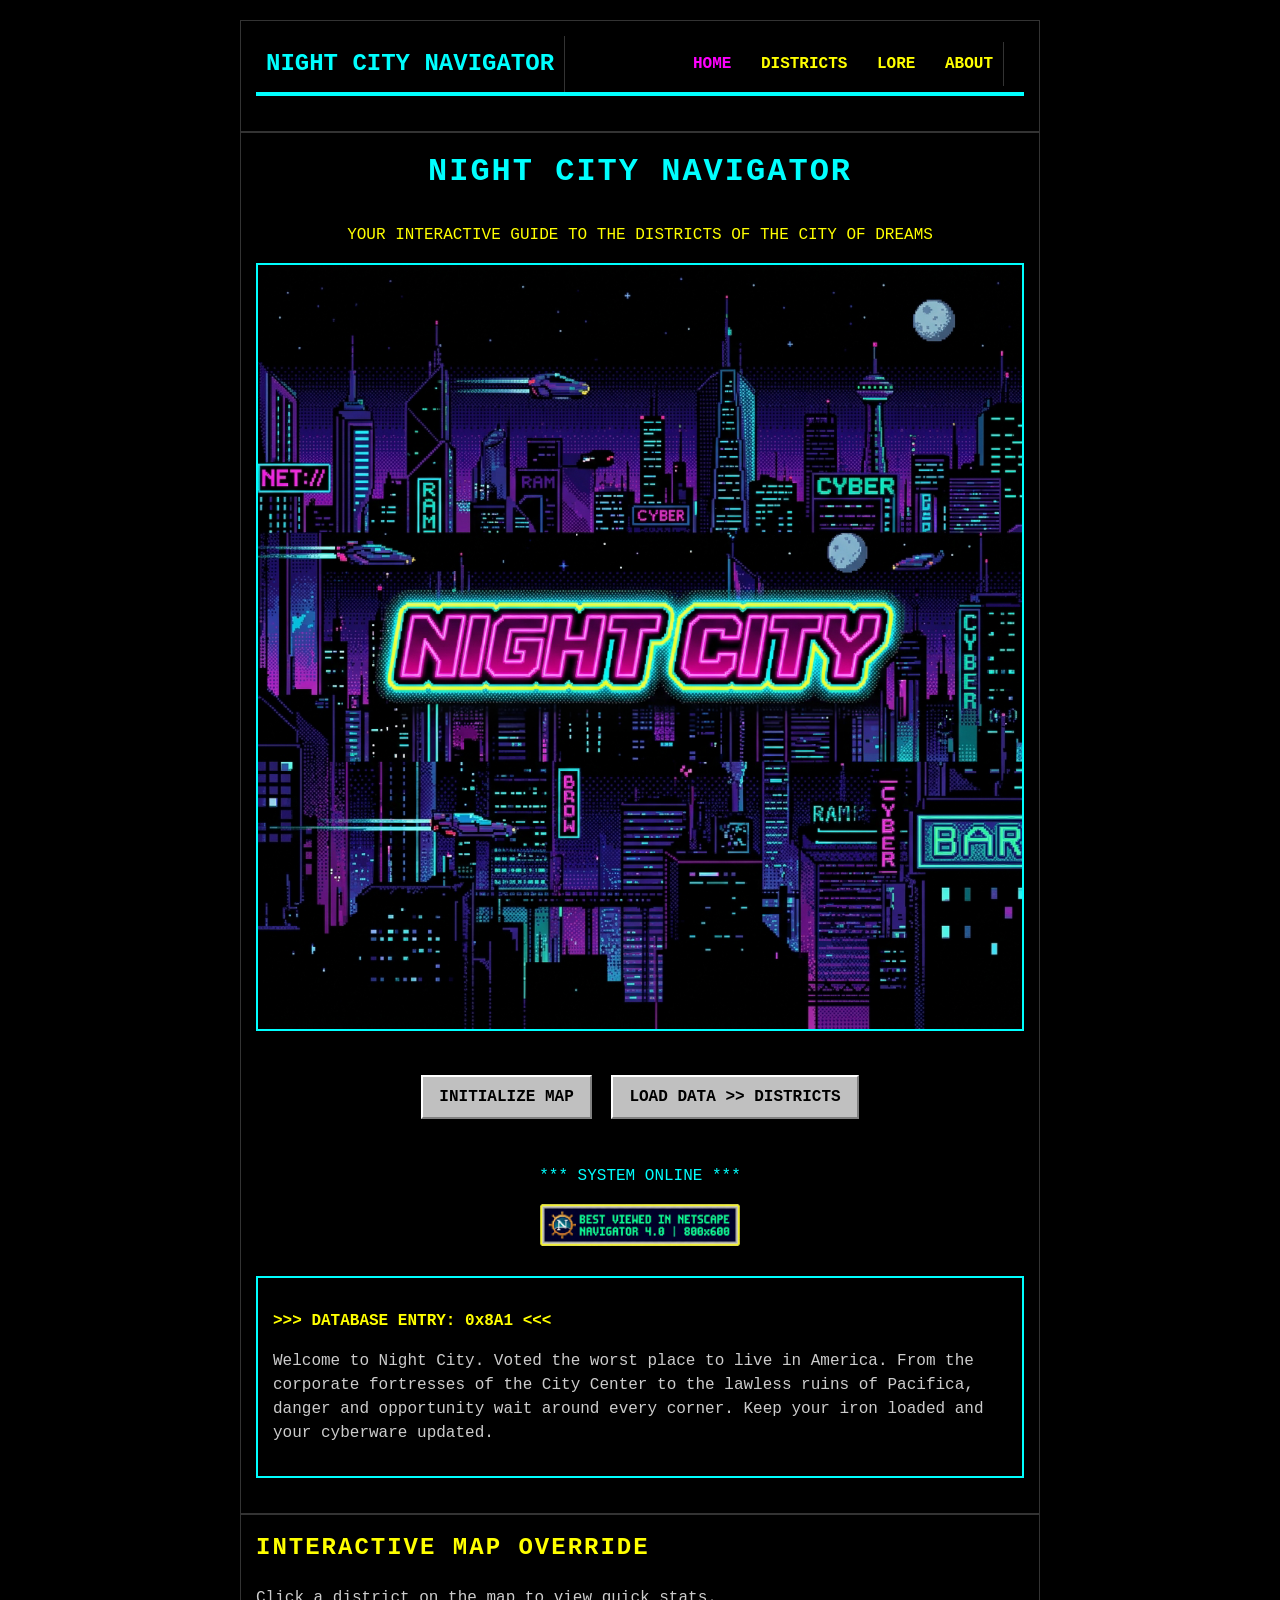
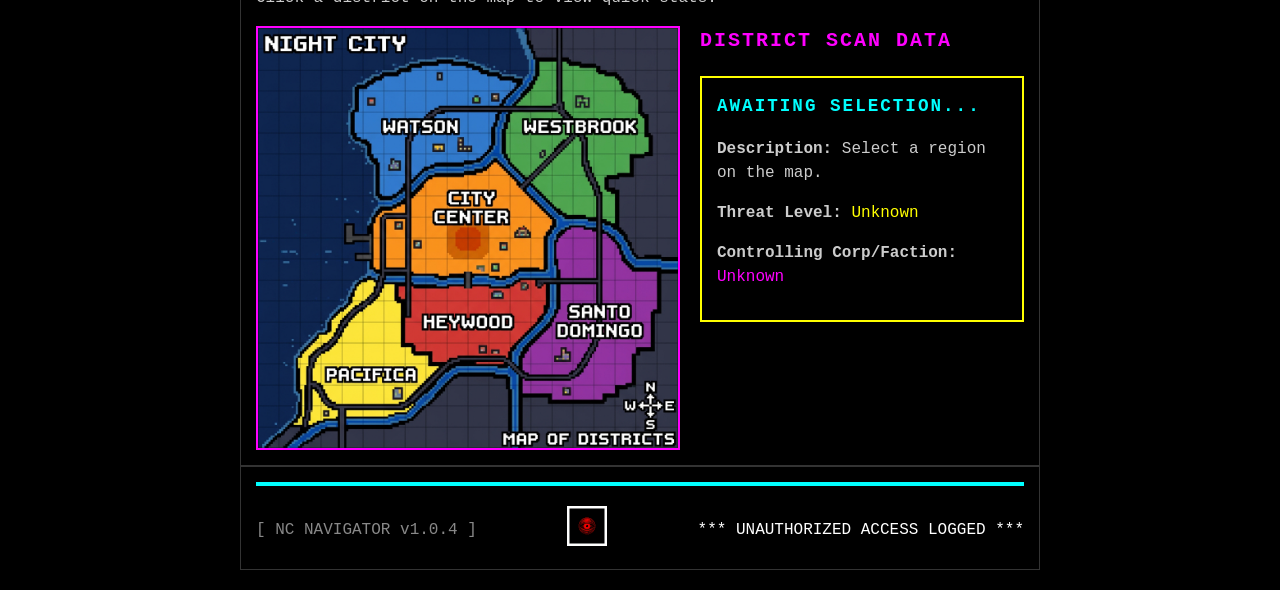
<file: index.html>
<!DOCTYPE html>
<html lang="en">
<head>
    <meta charset="UTF-8">
    <meta name="viewport" content="width=device-width, initial-scale=1.0">
    <title>Home - Night City Navigator</title>
    <link rel="stylesheet" href="css/style.css">
    <script src="js/main.js" defer></script>
</head>
<body>
    <a href="#main-content" class="skip-link" aria-label="Skip to main content">Skip to main content</a>

    <div class="layout-grid">
        <!-- HEADER -->
        <div class="layout-grid__cell">
            <header>
                <div class="nav-grid" id="nav-grid">
                    <a href="index.html" class="nav-logo">NIGHT CITY NAVIGATOR</a>
                    <nav class="nav-links" id="nav-links" aria-label="Main navigation">
                        <ul>
                            <li><span class="active" aria-current="page">HOME</span></li>
                            <li><a href="districts.html">DISTRICTS</a></li>
                            <li><a href="lore.html">LORE</a></li>
                            <li><a href="about.html">ABOUT</a></li>
                        </ul>
                    </nav>
                    <div class="nav-toggle-cell">
                        <button id="mobile-nav-toggle" class="nav-toggle" aria-expanded="false" aria-controls="nav-links" aria-label="Toggle Navigation Menu">MENU</button>
                    </div>
                </div>
            </header>
        </div>

        <!-- MAIN -->
        <div class="layout-grid__cell" id="main-content" tabindex="-1">
            <main>
                <!-- HERO -->
                <section class="hero-section" aria-labelledby="hero-title">
                    <h1 id="hero-title">NIGHT CITY NAVIGATOR</h1>
                    <p class="yellow-text">YOUR INTERACTIVE GUIDE TO THE DISTRICTS OF THE CITY OF DREAMS</p>
                    <img src="images/hero_banner_retro.png" alt="Night City skyline with neon signage." class="hero-banner">
                    <br>
                    <a href="#interactive-map" class="btn-90s">INITIALIZE MAP</a>
                    <a href="districts.html" class="btn-90s">LOAD DATA &gt;&gt; DISTRICTS</a>
                    <br><br>
                    <p class="cyan-text">*** SYSTEM ONLINE ***</p>
                    <div class="netscape-badge">
                        <img src="images/netscape_badge.png" alt="Netscape Navigator badge graphic.">
                    </div>
                </section>

                <!-- LORE INTRO -->
                <div class="database-entry">
                    <p class="yellow-text"><strong>&gt;&gt;&gt; DATABASE ENTRY: 0x8A1 &lt;&lt;&lt;</strong></p>
                    <p>Welcome to Night City. Voted the worst place to live in America. From the corporate fortresses of the City Center to the lawless ruins of Pacifica, danger and opportunity wait around every corner. Keep your iron loaded and your cyberware updated.</p>
                </div>
            </main>
        </div>

        <!-- INTERACTIVE MAP -->
        <div class="layout-grid__cell">
            <h2 id="interactive-map" tabindex="-1">INTERACTIVE MAP OVERRIDE</h2>
            <p>Click a district on the map to view quick stats.</p>
            <div class="map-flex">
                <div class="map-flex-map">
                    <div class="map-container" id="night-city-map">
                        <img src="images/night_city_map.png"
                             alt="Night City district map illustration."
                             usemap="#ncmap">
                        <map name="ncmap">
                            <area shape="rect" coords="150,150,250,250" href="#" alt="City Center district."   class="map-region" data-name="City Center"   tabindex="0" aria-label="City Center district">
                            <area shape="rect" coords="0,0,200,150"     href="#" alt="Watson district."        class="map-region" data-name="Watson"        tabindex="0" aria-label="Watson district">
                            <area shape="rect" coords="200,0,400,150"   href="#" alt="Westbrook district."     class="map-region" data-name="Westbrook"     tabindex="0" aria-label="Westbrook district">
                            <area shape="rect" coords="150,250,350,400" href="#" alt="Heywood district."       class="map-region" data-name="Heywood"       tabindex="0" aria-label="Heywood district">
                            <area shape="rect" coords="0,150,150,400"   href="#" alt="Pacifica district."      class="map-region" data-name="Pacifica"      tabindex="0" aria-label="Pacifica district">
                            <area shape="rect" coords="350,150,400,400" href="#" alt="Santo Domingo district." class="map-region" data-name="Santo Domingo" tabindex="0" aria-label="Santo Domingo district">
                        </map>
                    </div>
                </div>
                <div class="map-flex-panel">
                    <h3>DISTRICT SCAN DATA</h3>
                    <div class="district-info-panel" aria-live="polite" aria-atomic="true">
                        <h3 id="info-name" class="cyan-text" style="font-weight:bold;font-size:1.1em;margin-top:0;">Awaiting Selection...</h3>
                        <p><strong>Description:</strong> <span id="info-desc">Select a region on the map.</span></p>
                        <p><strong>Threat Level:</strong> <span id="info-threat" class="yellow-text">Unknown</span></p>
                        <p><strong>Controlling Corp/Faction:</strong> <span id="info-corp" class="magenta-text">Unknown</span></p>
                    </div>
                </div>
            </div>
        </div>

        <!-- FOOTER -->
        <div class="layout-grid__cell">
            <footer>
                <div class="footer-wrap">
                    <span class="footer-left">[ NC NAVIGATOR v1.0.4 ]</span>
                    <span class="footer-center">
                        <img src="images/footer_eye.png" alt="Scanning red eye." class="footer-eye">
                    </span>
                    <span class="footer-right"><span>*** UNAUTHORIZED ACCESS LOGGED ***</span></span>
                </div>
            </footer>
        </div>
    </div>
</body>
</html>
</file>
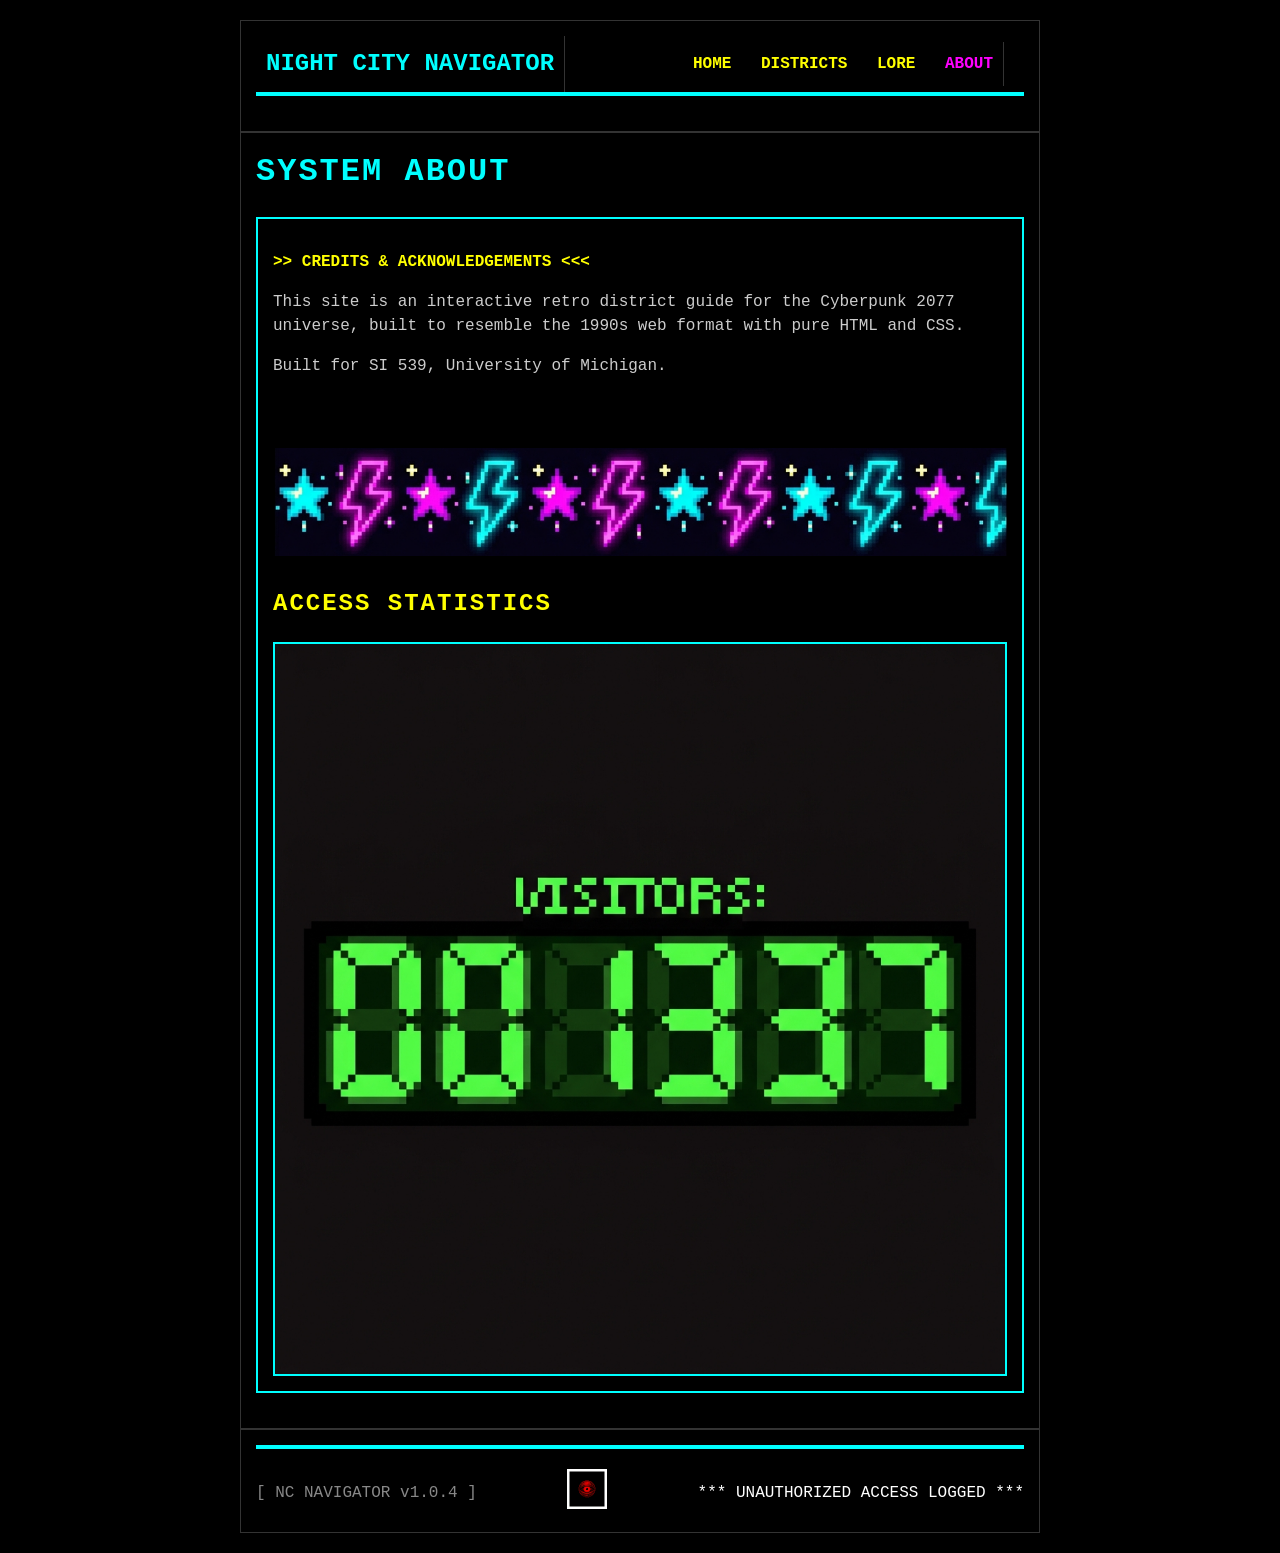
<file: about.html>
<!DOCTYPE html>
<html lang="en">
<head>
    <meta charset="UTF-8">
    <meta name="viewport" content="width=device-width, initial-scale=1.0">
    <title>About - Night City Navigator</title>
    <link rel="stylesheet" href="css/style.css">
    <script src="js/main.js" defer></script>
</head>
<body>
    <a href="#main-content" class="skip-link">Skip to main content</a>
    
    <div class="layout-grid">
        <!-- HEADER -->
        <div class="layout-grid__cell">
            <header>
                <div class="nav-grid" id="nav-grid">
                    <a href="index.html" class="nav-logo">NIGHT CITY NAVIGATOR</a>
                    <nav class="nav-links" id="nav-links">
                        <ul>
                            <li><a href="index.html">HOME</a></li>
                            <li><a href="districts.html">DISTRICTS</a></li>
                            <li><a href="lore.html">LORE</a></li>
                            <li><span class="active" aria-current="page">ABOUT</span></li>
                        </ul>
                    </nav>
                    <div class="nav-toggle-cell">
                        <button id="mobile-nav-toggle" class="nav-toggle" aria-expanded="false" aria-controls="nav-links" aria-label="Toggle Navigation Menu">MENU</button>
                    </div>
                </div>
            </header>
        </div>

        <!-- MAIN LORE CONTENT -->
        <div class="layout-grid__cell" id="main-content" tabindex="-1">
            <main>
                <h1>SYSTEM ABOUT</h1>

                <div class="database-entry">
                    <p class="yellow-text"><strong>>> CREDITS &amp; ACKNOWLEDGEMENTS <<<</strong></p>
                    <p>This site is an interactive retro district guide for the Cyberpunk 2077 universe, built to resemble the 1990s web format with pure HTML and CSS.</p>
                    <p>Built for SI 539, University of Michigan.</p>
                    <br>
 
                    
                    <div class="sparkle-divider">
                        <img src="images/retro_divider.png" alt="Neon sparkle divider.">
                    </div>

                    <h2>ACCESS STATISTICS</h2>
                    <img src="images/visitor_counter.png" alt="Visitor counter graphic." style="border: 2px solid #00FFFF;">
                </div>
            </main>
        </div>

        <!-- FOOTER -->
        <div class="layout-grid__cell">
            <footer>
                <div class="footer-wrap">
                    <span class="footer-left">[ NC NAVIGATOR v1.0.4 ]</span>
                    <span class="footer-center">
                        <img src="images/footer_eye.png" alt="Scanning red eye." class="footer-eye">
                    </span>
                    <span class="footer-right"><span>*** UNAUTHORIZED ACCESS LOGGED ***</span></span>
                </div>
            </footer>
        </div>
    </div>
</body>
</html>
</file>
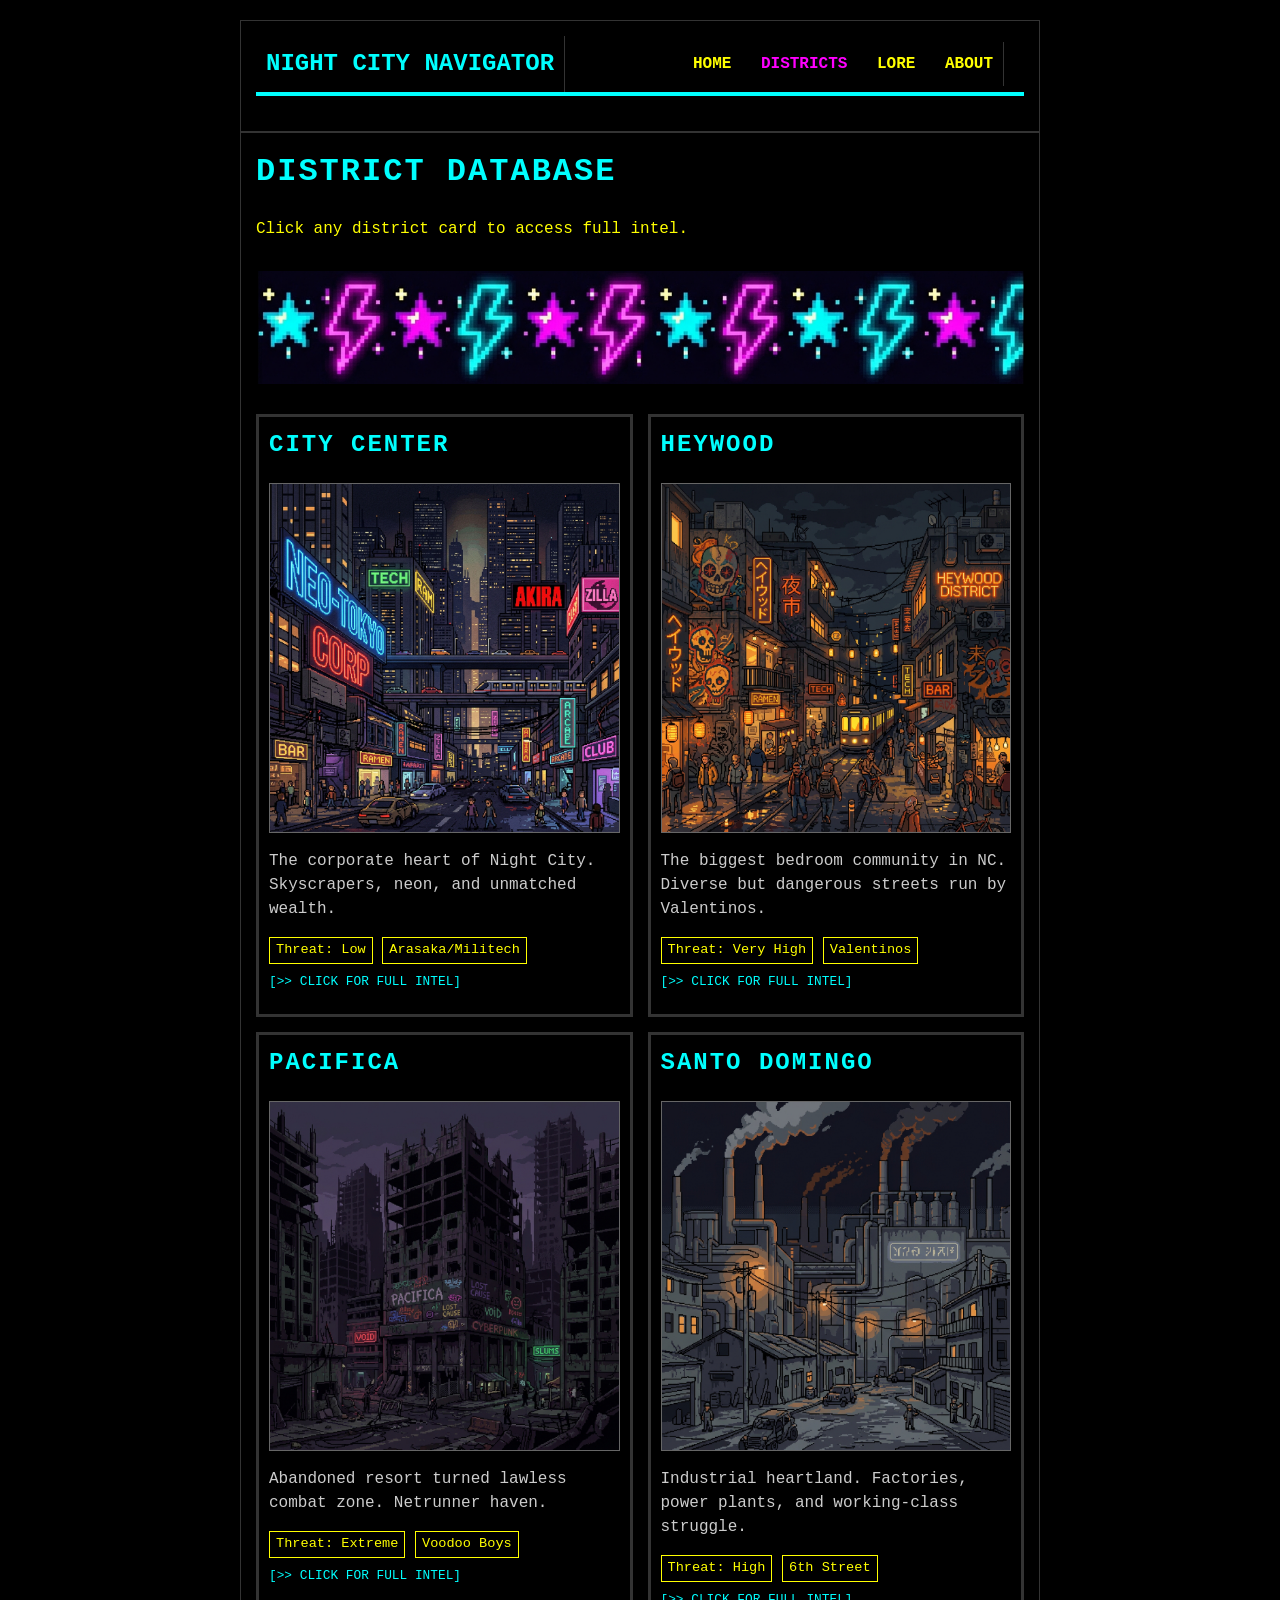
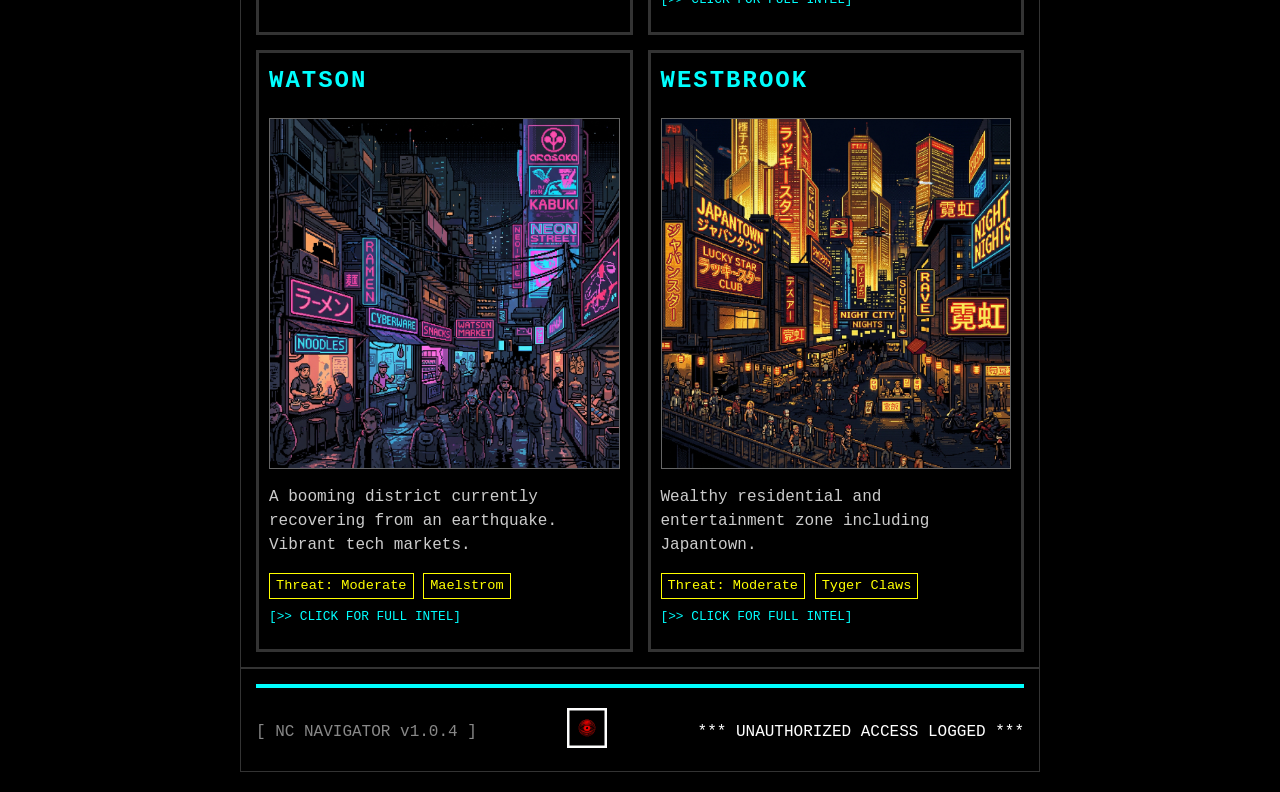
<file: districts.html>
<!DOCTYPE html>
<html lang="en">
<head>
    <meta charset="UTF-8">
    <meta name="viewport" content="width=device-width, initial-scale=1.0">
    <title>Districts - Night City Navigator</title>
    <link rel="stylesheet" href="css/style.css">
    <script src="js/main.js" defer></script>
</head>
<body>
    <a href="#main-content" class="skip-link">Skip to main content</a>

    <div class="layout-grid">
        <!-- HEADER -->
        <div class="layout-grid__cell">
            <header>
                <div class="nav-grid" id="nav-grid">
                    <a href="index.html" class="nav-logo">NIGHT CITY NAVIGATOR</a>
                    <nav class="nav-links" id="nav-links" aria-label="Main navigation">
                        <ul>
                            <li><a href="index.html">HOME</a></li>
                            <li><span class="active" aria-current="page">DISTRICTS</span></li>
                            <li><a href="lore.html">LORE</a></li>
                            <li><a href="about.html">ABOUT</a></li>
                        </ul>
                    </nav>
                    <div class="nav-toggle-cell">
                        <button id="mobile-nav-toggle" class="nav-toggle" aria-expanded="false" aria-controls="nav-links" aria-label="Toggle Navigation Menu">MENU</button>
                    </div>
                </div>
            </header>
        </div>

        <!-- MAIN CONTENT -->
        <div class="layout-grid__cell" id="main-content" tabindex="-1">
            <main>
                <h1>DISTRICT DATABASE</h1>
                <p class="yellow-text">Click any district card to access full intel.</p>

                <div class="sparkle-divider">
                    <img src="images/retro_divider.png" alt="Neon sparkle divider.">
                </div>

                <!-- District cards: role="button" on <div>, not <article>, to avoid ARIA role conflict -->
                <div class="district-grid" role="list">

                    <div class="district-card" role="listitem">
                        <div class="district-card-inner" tabindex="0" role="button" aria-haspopup="dialog" data-district="City Center" aria-label="Open City Center district details">
                            <h2 class="cyan-text">CITY CENTER</h2>
                            <img src="images/city_center.png" alt="Arasaka Tower and corporate City Center skyline.">
                            <p>The corporate heart of Night City. Skyscrapers, neon, and unmatched wealth.</p>
                            <div><span class="threat-label">Threat: Low</span> <span class="threat-label">Arasaka/Militech</span></div>
                            <p class="click-hint">[&gt;&gt; CLICK FOR FULL INTEL]</p>
                        </div>
                    </div>

                    <div class="district-card" role="listitem">
                        <div class="district-card-inner" tabindex="0" role="button" aria-haspopup="dialog" data-district="Heywood" aria-label="Open Heywood district details">
                            <h2 class="cyan-text">HEYWOOD</h2>
                            <img src="images/heywood.png" alt="Graffiti-lit streets in Heywood.">
                            <p>The biggest bedroom community in NC. Diverse but dangerous streets run by Valentinos.</p>
                            <div><span class="threat-label">Threat: Very High</span> <span class="threat-label">Valentinos</span></div>
                            <p class="click-hint">[&gt;&gt; CLICK FOR FULL INTEL]</p>
                        </div>
                    </div>

                    <div class="district-card" role="listitem">
                        <div class="district-card-inner" tabindex="0" role="button" aria-haspopup="dialog" data-district="Pacifica" aria-label="Open Pacifica district details">
                            <h2 class="cyan-text">PACIFICA</h2>
                            <img src="images/pacifica.png" alt="Ruined Pacifica resort buildings.">
                            <p>Abandoned resort turned lawless combat zone. Netrunner haven.</p>
                            <div><span class="threat-label">Threat: Extreme</span> <span class="threat-label">Voodoo Boys</span></div>
                            <p class="click-hint">[&gt;&gt; CLICK FOR FULL INTEL]</p>
                        </div>
                    </div>

                    <div class="district-card" role="listitem">
                        <div class="district-card-inner" tabindex="0" role="button" aria-haspopup="dialog" data-district="Santo Domingo" aria-label="Open Santo Domingo district details">
                            <h2 class="cyan-text">SANTO DOMINGO</h2>
                            <img src="images/santo_domingo.png" alt="Santo Domingo industrial power plant.">
                            <p>Industrial heartland. Factories, power plants, and working-class struggle.</p>
                            <div><span class="threat-label">Threat: High</span> <span class="threat-label">6th Street</span></div>
                            <p class="click-hint">[&gt;&gt; CLICK FOR FULL INTEL]</p>
                        </div>
                    </div>

                    <div class="district-card" role="listitem">
                        <div class="district-card-inner" tabindex="0" role="button" aria-haspopup="dialog" data-district="Watson" aria-label="Open Watson district details">
                            <h2 class="cyan-text">WATSON</h2>
                            <img src="images/watson.png" alt="Neon market streets in Watson.">
                            <p>A booming district currently recovering from an earthquake. Vibrant tech markets.</p>
                            <div><span class="threat-label">Threat: Moderate</span> <span class="threat-label">Maelstrom</span></div>
                            <p class="click-hint">[&gt;&gt; CLICK FOR FULL INTEL]</p>
                        </div>
                    </div>

                    <div class="district-card" role="listitem">
                        <div class="district-card-inner" tabindex="0" role="button" aria-haspopup="dialog" data-district="Westbrook" aria-label="Open Westbrook district details">
                            <h2 class="cyan-text">WESTBROOK</h2>
                            <img src="images/westbrook.png" alt="Japantown neon nightlife in Westbrook.">
                            <p>Wealthy residential and entertainment zone including Japantown.</p>
                            <div><span class="threat-label">Threat: Moderate</span> <span class="threat-label">Tyger Claws</span></div>
                            <p class="click-hint">[&gt;&gt; CLICK FOR FULL INTEL]</p>
                        </div>
                    </div>

                </div>
            </main>
        </div>

        <!-- FOOTER -->
        <div class="layout-grid__cell">
            <footer>
                <div class="footer-wrap">
                    <span class="footer-left">[ NC NAVIGATOR v1.0.4 ]</span>
                    <span class="footer-center">
                        <img src="images/footer_eye.png" alt="Scanning red eye." class="footer-eye">
                    </span>
                    <span class="footer-right"><span>*** UNAUTHORIZED ACCESS LOGGED ***</span></span>
                </div>
            </footer>
        </div>
    </div>

    <!-- LIGHTBOX MODAL -->
    <div id="district-modal" class="modal-overlay" role="dialog" aria-modal="true" aria-labelledby="modal-title">
        <div class="modal-box">
            <button class="modal-close" aria-label="Close district intel modal">[X] CLOSE</button>
            <h2 id="modal-title" class="cyan-text"></h2>
            <div id="modal-content"></div>
        </div>
    </div>

</body>
</html>
</file>
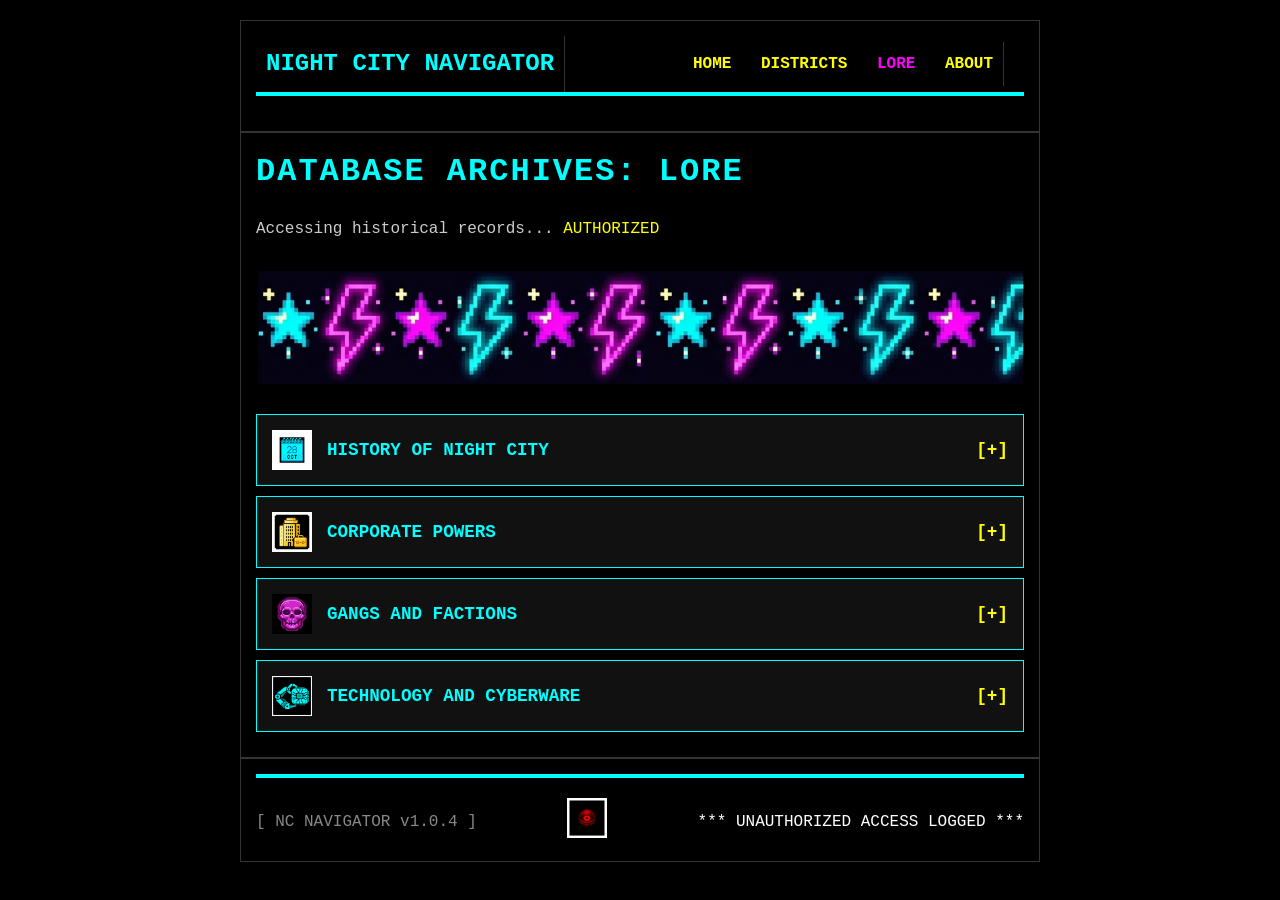
<file: lore.html>
<!DOCTYPE html>
<html lang="en">
<head>
    <meta charset="UTF-8">
    <meta name="viewport" content="width=device-width, initial-scale=1.0">
    <title>Lore - Night City Navigator</title>
    <link rel="stylesheet" href="css/style.css">
    <script src="js/main.js" defer></script>
</head>
<body>
    <a href="#main-content" class="skip-link">Skip to main content</a>
    
    <div class="layout-grid">
        <!-- HEADER -->
        <div class="layout-grid__cell">
            <header>
                <div class="nav-grid" id="nav-grid">
                    <a href="index.html" class="nav-logo">NIGHT CITY NAVIGATOR</a>
                    <nav class="nav-links" id="nav-links">
                        <ul>
                            <li><a href="index.html">HOME</a></li>
                            <li><a href="districts.html">DISTRICTS</a></li>
                            <li><span class="active" aria-current="page">LORE</span></li>
                            <li><a href="about.html">ABOUT</a></li>
                        </ul>
                    </nav>
                    <div class="nav-toggle-cell">
                        <button id="mobile-nav-toggle" class="nav-toggle" aria-expanded="false" aria-controls="nav-links" aria-label="Toggle Navigation Menu">MENU</button>
                    </div>
                </div>
            </header>
        </div>

        <!-- MAIN LORE CONTENT -->
        <div class="layout-grid__cell" id="main-content" tabindex="-1">
            <main>
                <h1>DATABASE ARCHIVES: LORE</h1>
                <p>Accessing historical records... <span class="yellow-text">AUTHORIZED</span></p>

                <div class="sparkle-divider">
                    <img src="images/retro_divider.png" alt="Neon sparkle divider.">
                </div>

                <div class="accordion-item">
                    <button class="accordion-header" aria-expanded="false" aria-controls="content-history">
                        <img src="images/icon_history.png" alt="" width="40" height="40" aria-hidden="true">
                        HISTORY OF NIGHT CITY
                        <span class="toggle-icon">[+]</span>
                    </button>
                    <div id="content-history" class="accordion-content">
                        <p>Founded by Richard Night in 1994, Night City was originally envisioned as a corporate utopia free from oppressive government regulations. After Night's assassination, the city fell into the hands of organized crime before corporations like Arasaka stepped in to establish their own brutal order.</p>
                    </div>
                </div>

                <div class="accordion-item">
                    <button class="accordion-header" aria-expanded="false" aria-controls="content-corps">
                        <img src="images/icon_corp.png" alt="" width="40" height="40" aria-hidden="true">
                        CORPORATE POWERS
                        <span class="toggle-icon">[+]</span>
                    </button>
                    <div id="content-corps" class="accordion-content">
                        <p>The true rulers of Night City. Megacorporations like <strong>Arasaka</strong> and <strong>Militech</strong> control the economy, private security forces, and political landscape. Their battles often spill into the streets, affecting all citizens.</p>
                    </div>
                </div>

                <div class="accordion-item">
                    <button class="accordion-header" aria-expanded="false" aria-controls="content-gangs">
                        <img src="images/icon_gang.png" alt="" width="40" height="40" aria-hidden="true">
                        GANGS AND FACTIONS
                        <span class="toggle-icon">[+]</span>
                    </button>
                    <div id="content-gangs" class="accordion-content">
                        <p>Vast territories are controlled by local gangs. The Maelstrom modify their bodies to extremes, the Valentinos run Heywood through deep-rooted loyalty, and the Voodoo Boys dominate the net from their stronghold in Pacifica.</p>
                    </div>
                </div>

                <div class="accordion-item">
                    <button class="accordion-header" aria-expanded="false" aria-controls="content-tech">
                        <img src="images/icon_tech.png" alt="" width="40" height="40" aria-hidden="true">
                        TECHNOLOGY AND CYBERWARE
                        <span class="toggle-icon">[+]</span>
                    </button>
                    <div id="content-tech" class="accordion-content">
                        <p>Chrome is everything. From neural ports to mantis blades, cybernetic enhancements dictate your capability and survival. Those who augment too much risk suffering from cyberpsychosis.</p>
                    </div>
                </div>

            </main>
        </div>

        <!-- FOOTER -->
        <div class="layout-grid__cell">
            <footer>
                <div class="footer-wrap">
                    <span class="footer-left">[ NC NAVIGATOR v1.0.4 ]</span>
                    <span class="footer-center">
                        <img src="images/footer_eye.png" alt="Scanning red eye." class="footer-eye">
                    </span>
                    <span class="footer-right"><span>*** UNAUTHORIZED ACCESS LOGGED ***</span></span>
                </div>
            </footer>
        </div>
    </div>
</body>
</html>
</file>
<file: css/style.css>
* {
    box-sizing: border-box;
}

html, body {
    max-width: 100%;
    overflow-x: hidden;
}

body {
    background-color: #000000;
    color: #CCCCCC;
    font-family: "Courier New", Courier, monospace;
    font-size: 16px;
    line-height: 1.5;
    margin: 0;
    padding: 20px;
}

img {
    max-width: 100%;
    height: auto;
    display: block;
}


.skip-link {
    position: absolute;
    top: -40px;
    left: 0;
    background: #FF00FF;
    color: #000000;
    padding: 8px;
    z-index: 1000;
    font-weight: bold;
    text-decoration: none;
    transition: top 0.2s;
}

.skip-link:focus {
    top: 0;
    color: #000000 !important;
}

*:focus-visible {
    outline: 3px solid #00FFFF;
    outline-offset: 2px;
}


h1, h2, h3, h4, h5, h6 {
    font-family: inherit;
    font-weight: bold;
    text-transform: uppercase;
    letter-spacing: 2px;
    margin-top: 0;
}

h1 { color: #00FFFF; font-size: 2em; }
h2 { color: #FFFF00; font-size: 1.5em; }
h3 { color: #FF00FF; font-size: 1.25em; }

a {
    color: #FFFF00;
    text-decoration: underline;
}

a:hover, a:focus {
    color: #FF00FF;
}

.cyan-text    { color: #00FFFF; }
.yellow-text  { color: #FFFF00; }
.magenta-text { color: #FF00FF; }
.white-text   { color: #FFFFFF; }


.layout-grid {
    display: grid;
    grid-template-columns: 1fr;
    width: 100%;
    max-width: 800px;
    margin: 0 auto;
}

@media (max-width: 390px) {
    .layout-grid {
        max-width: 100%;
        width: 100%;
    }
}

.layout-grid__cell {
    padding: 15px;
    border: 1px solid #333333;
    vertical-align: top;
    max-width: 100%;
    word-break: break-word;
}

hr.neon-divider {
    border: 0;
    height: 4px;
    background: #00FFFF;
    margin: 30px 0;
    border-bottom: 2px solid #FF00FF;
}

.sparkle-divider {
    text-align: center;
    margin: 30px 0;
}

.sparkle-divider img {
    max-width: 100%;
    margin: 0 auto;
}


header {
    border-bottom: 4px solid #00FFFF;
    margin-bottom: 20px;
}

.nav-grid {
    display: grid;
    grid-template-columns: auto 1fr auto;
    align-items: center;
    width: 100%;
    gap: 0;
}

.nav-grid .nav-logo {
    padding: 10px;
    border-right: 1px solid #333333;
}

.nav-grid .nav-links {
    padding: 10px;
    border-right: 1px solid #333333;
}

.nav-toggle-cell {
    display: flex;
    align-items: center;
    justify-content: flex-end;
    padding: 10px;
}

.nav-logo {
    font-weight: bold;
    color: #00FFFF;
    font-size: 1.5em;
    text-decoration: none;
    white-space: nowrap;
}
.nav-logo:hover,
.nav-logo:focus { color: #FF00FF; }

.nav-links {
    text-align: right;
    padding: 10px;
}
.nav-links ul {
    list-style: none;
    margin: 0;
    padding: 0;
}
.nav-links li {
    display: inline-block;
    margin-left: 20px;
}
.nav-links a {
    color: #FFFF00;
    text-decoration: none;
    font-weight: bold;
}
.nav-links a.active,
.nav-links a:hover,
.nav-links a:focus {
    color: #FF00FF;
    text-decoration: underline;
}
.nav-links span.active {
    color: #FF00FF;
    text-decoration: none;
    font-weight: bold;
}
}
.nav-links span.active {
    cursor: default;
}

.nav-toggle {
    display: none;
    background: #333333;
    border: 2px solid #00FFFF;
    color: #00FFFF;
    padding: 5px 10px;
    cursor: pointer;
    font-family: inherit;
    font-weight: bold;
}


.hero-section {
    text-align: center;
    margin-bottom: 30px;
}
.hero-banner {
    max-width: 100%;
    border: 2px solid #00FFFF;
    margin: 15px auto;
}
.netscape-badge {
    margin: 15px auto 0;
}
.netscape-badge img {
    max-width: 200px;
    margin: 0 auto;
}

.btn-90s {
    background-color: #C0C0C0;
    color: #000000;
    border: 2px solid;
    border-color: #FFFFFF #808080 #808080 #FFFFFF;
    padding: 8px 16px;
    font-family: inherit;
    font-weight: bold;
    cursor: pointer;
    text-decoration: none;
    display: inline-block;
    margin: 5px;
}
.btn-90s:hover,
.btn-90s:focus { color: #000000; }
.btn-90s:active {
    border-color: #808080 #FFFFFF #FFFFFF #808080;
}

.database-entry {
    border: 2px solid #00FFFF;
    padding: 15px;
    margin-bottom: 20px;
}


.map-flex {
    display: flex;
    gap: 20px;
    align-items: flex-start;
    flex-wrap: wrap;
}
.map-flex-map   { flex: 1 1 300px; min-width: 0; }
.map-flex-panel { flex: 1 1 200px; min-width: 0; }
.map-flex-map img { width: 100%; height: auto; }

.map-container {
    border: 2px solid #FF00FF;
    display: block;
}
.map-container img {
    width: 100%;
    height: auto;
}

.district-info-panel {
    border: 2px solid #FFFF00;
    padding: 15px;
    min-height: 200px;
}


.district-grid {
    display: grid;
    grid-template-columns: repeat(2, 1fr);
    gap: 15px;
    width: 100%;
}

.district-card {
    border: 3px solid #333333;
    padding: 10px;
    cursor: pointer;
    transition: border-color 0.3s;
    word-break: break-word;
}
.district-card:hover,
.district-card:focus-within {
    border-color: #FF00FF;
}
.district-card:focus {
    border-color: #00FFFF;
    outline: 3px solid #00FFFF;
    outline-offset: 2px;
}
.district-card img {
    max-width: 100%;
    border: 1px solid #666;
    margin-bottom: 10px;
}
.click-hint {
    font-size: 0.8em;
    color: #00FFFF;
    margin-top: 8px;
}

.threat-label {
    display: inline-block;
    background: #000000;
    border: 1px solid #FFFF00;
    color: #FFFF00;
    padding: 2px 6px;
    font-size: 0.85em;
}


.accordion-item {
    border: 1px solid #00FFFF;
    margin-bottom: 10px;
}
.accordion-header {
    width: 100%;
    text-align: left;
    background: #111111;
    color: #00FFFF;
    border: none;
    padding: 15px;
    font-family: inherit;
    font-size: 1.1em;
    font-weight: bold;
    cursor: pointer;
    display: flex;
    align-items: center;
}
.accordion-header img {
    margin-right: 15px;
    background: #000;
    width: 40px;
    height: 40px;
    flex-shrink: 0;
}
.accordion-header .toggle-icon {
    margin-left: auto;
    color: #FFFF00;
}
.accordion-content {
    background: #0A0A0A;
    color: #FFFFFF;
    padding: 0 15px;
    max-height: 0;
    overflow: hidden;
    transition: max-height 0.3s ease-out, padding 0.3s ease-out;
}
.accordion-content.expanded {
    max-height: 2000px;
    padding: 15px;
}


footer {
    border-top: 4px solid #00FFFF;
    margin-top: 0;
    padding-top: 20px;
}
.footer-wrap {
    max-width: 800px;
    margin: 0 auto;
    display: flex;
    align-items: center;
    justify-content: space-between;
    flex-wrap: wrap;
    gap: 10px;
}
.footer-left  { color: #888888; }
.footer-center { text-align: center; }
.footer-right { color: #ffffff; text-align: right; }
.footer-eye   { width: 40px; height: 40px; display: inline-block; }

/* -------------------------------------
   RESPONSIVE — 390px
   ------------------------------------- */

@media (max-width: 390px) {
    body { padding: 8px; }

    h1 { font-size: 1.3em; }
    h2 { font-size: 1.1em; }

    /* Nav: hamburger mode */
    .nav-toggle { display: inline-block; }
    .nav-links  { display: none; text-align: left; }
    .nav-links.expanded { display: block; }
    .nav-links ul { margin-top: 8px; padding: 0; }
    .nav-links li { display: block; margin: 6px 0; }
    .nav-logo     { font-size: 1em; }

    /* Nav grid stacks to single column */
    .nav-grid {
        grid-template-columns: 1fr auto;
        grid-template-rows: auto auto;
    }
    .nav-grid .nav-logo {
        grid-column: 1;
        grid-row: 1;
    }
    .nav-grid .nav-toggle-cell {
        grid-column: 2;
        grid-row: 1;
    }
    .nav-grid .nav-links {
        grid-column: 1 / -1;
        grid-row: 2;
        text-align: left;
        padding: 0 10px 10px;
    }

    /* Layout grid cells fill full width */
    .layout-grid__cell {
        width: 100%;
    }

    /* Hero */
    .hero-section { padding: 5px 0; }

    /* Buttons */
    .btn-90s {
        display: block;
        width: 100%;
        text-align: center;
        margin: 5px 0;
    }

    /* Map stacks */
    .map-flex {
        flex-direction: column;
    }
    .map-flex-map,
    .map-flex-panel {
        flex: 1 1 100%;
        width: 100%;
    }

    /* District grid: single column */
    .district-grid {
        grid-template-columns: 1fr;
    }

    /* Footer */
    .footer-wrap {
        flex-direction: column;
        text-align: center;
    }
    .footer-left, .footer-right { text-align: center; }
}

/* Tablet */
@media (min-width: 391px) and (max-width: 767px) {
    body { padding: 12px; }

    .nav-toggle { display: inline-block; }
    .nav-links  { display: none; text-align: left; }
    .nav-links.expanded { display: block; }
    .nav-links ul { margin-top: 8px; padding: 0; }
    .nav-links li { display: block; margin: 6px 0; }

    /* Nav grid stacks to single column on tablet */
    .nav-grid {
        grid-template-columns: 1fr auto;
        grid-template-rows: auto auto;
    }
    .nav-grid .nav-logo {
        grid-column: 1;
        grid-row: 1;
    }
    .nav-grid .nav-toggle-cell {
        grid-column: 2;
        grid-row: 1;
    }
    .nav-grid .nav-links {
        grid-column: 1 / -1;
        grid-row: 2;
        text-align: left;
        padding: 0 10px 10px;
    }

    .btn-90s {
        display: block;
        width: 100%;
        text-align: center;
        margin: 5px 0;
    }

    .map-flex { flex-direction: column; }

    .district-grid {
        grid-template-columns: 1fr;
    }
}

/* -------------------------------------
   LIGHTBOX MODAL
   ------------------------------------- */

.modal-overlay {
    position: fixed;
    inset: 0;
    background: rgba(0, 0, 0, 0.88);
    z-index: 2000;
    display: none;
    align-items: flex-start;
    justify-content: center;
    padding: 20px;
    overflow-y: auto;
}
.modal-overlay.active { display: flex; }

.modal-box {
    background: #000000;
    border: 4px solid #00FFFF;
    box-shadow: 0 0 20px #FF00FF, 0 0 40px rgba(255,0,255,0.3);
    width: 100%;
    max-width: 580px;
    max-height: 85vh;
    overflow-y: auto;
    padding: 50px 20px 20px;
    position: relative;
    color: #FFFFFF;
    margin: auto;
}

.modal-close {
    position: sticky;
    top: 0;
    float: right;
    background: #111111;
    color: #FF00FF;
    border: 2px solid #FF00FF;
    font-size: 14px;
    font-family: inherit;
    font-weight: bold;
    cursor: pointer;
    padding: 5px 12px;
    z-index: 10;
    margin-bottom: 10px;
}
.modal-close:hover,
.modal-close:focus {
    color: #00FFFF;
    border-color: #00FFFF;
    background: #1a1a1a;
}

.char-block {
    overflow: hidden;
    margin-bottom: 20px;
}
.char-portrait {
    float: left;
    width: 130px;
    height: auto;
    margin-right: 15px;
    margin-bottom: 10px;
    border: 3px solid #FFFF00;
    image-rendering: pixelated;
}
.char-block::after {
    content: "";
    display: table;
    clear: both;
}

@media (max-width: 390px) {
    .modal-overlay { padding: 8px; }
    .modal-box { padding: 50px 12px 12px; max-height: none; }
    .char-portrait {
        float: none;
        width: 100%;
        max-width: 140px;
        margin: 0 auto 12px;
    }
}
</file>
